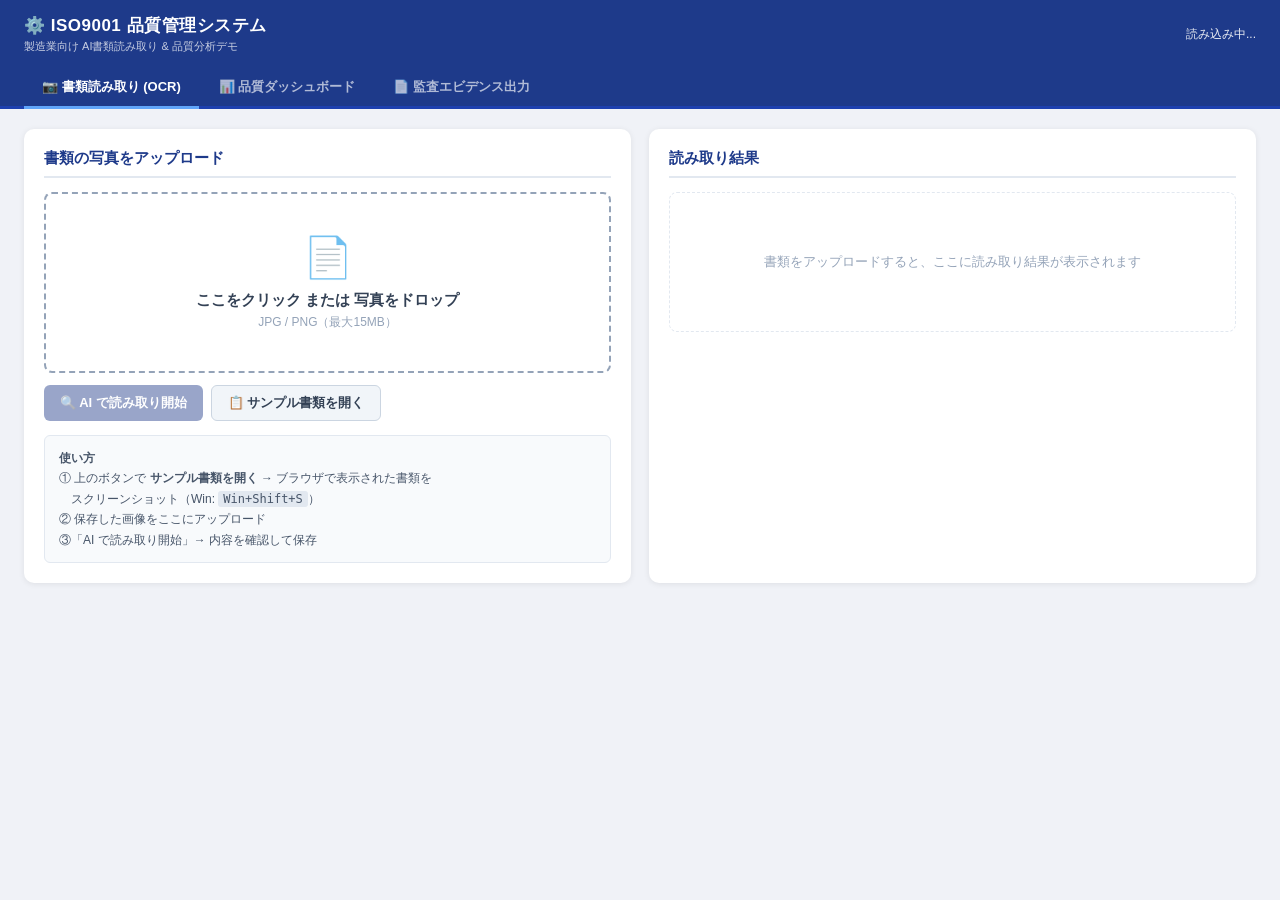
<file: index.html>
<!DOCTYPE html>
<html lang="ja">
<head>
  <meta charset="UTF-8">
  <meta name="viewport" content="width=device-width, initial-scale=1.0">
  <title>ISO9001 品質管理システム — デモ</title>
  <link rel="stylesheet" href="style.css">
</head>
<body>

<!-- ヘッダー -->
<header>
  <div class="header-left">
    <div class="logo">⚙️ ISO9001 品質管理システム</div>
    <div class="header-sub">製造業向け AI書類読み取り &amp; 品質分析デモ</div>
  </div>
  <div id="statsBar" class="stats-bar">読み込み中...</div>
</header>

<!-- タブナビ -->
<nav class="tab-nav">
  <button class="tab-btn active" data-tab="ocr">📷 書類読み取り (OCR)</button>
  <button class="tab-btn" data-tab="dashboard">📊 品質ダッシュボード</button>
  <button class="tab-btn" data-tab="audit">📄 監査エビデンス出力</button>
</nav>

<main>

<!-- ─── TAB: OCR ─────────────────────────────── -->
<div id="tab-ocr" class="tab-pane active">
  <div class="ocr-layout">

    <!-- 左: アップロード -->
    <div class="upload-card">
      <div class="section-title">書類の写真をアップロード</div>

      <div id="dropZone" class="drop-zone" onclick="document.getElementById('fileInput').click()">
        <div id="dropContent">
          <div class="drop-icon">📄</div>
          <div class="drop-text">ここをクリック または 写真をドロップ</div>
          <div class="drop-sub">JPG / PNG（最大15MB）</div>
        </div>
        <img id="previewImg" class="preview-img hidden" alt="プレビュー">
      </div>
      <input type="file" id="fileInput" accept="image/*" style="display:none">

      <div style="margin-top:12px; display:flex; gap:8px;">
        <button class="btn btn-primary" id="ocrBtn" onclick="runOCR()" disabled>
          🔍 AI で読み取り開始
        </button>
        <button class="btn btn-ghost" onclick="openSampleDocs()">
          📋 サンプル書類を開く
        </button>
      </div>

      <div class="hint-box">
        <b>使い方</b><br>
        ① 上のボタンで <b>サンプル書類を開く</b> → ブラウザで表示された書類を<br>
        　スクリーンショット（Win: <code>Win+Shift+S</code>）<br>
        ② 保存した画像をここにアップロード<br>
        ③「AI で読み取り開始」→ 内容を確認して保存
      </div>
    </div>

    <!-- 右: OCR結果 -->
    <div class="result-card">
      <div class="section-title">読み取り結果 <span id="resultBadge" class="badge hidden"></span></div>
      <div id="ocrSpinner" class="spinner-area hidden">
        <div class="spinner"></div>
        <div>Claude AI が書類を解析中...</div>
      </div>
      <div id="ocrResult" class="result-empty">
        書類をアップロードすると、ここに読み取り結果が表示されます
      </div>
    </div>
  </div>
</div>

<!-- ─── TAB: Dashboard ───────────────────────── -->
<div id="tab-dashboard" class="tab-pane hidden">

  <!-- 日本語でカードを作るビルダー -->
  <div class="builder">
    <div class="builder-lbl">
      <span>🪄 カードを作る</span>
      <span class="ai-badge">AI</span>
      <span class="builder-mode" id="builderMode">モードを確認中...</span>
    </div>
    <div class="builder-row">
      <input id="prompt" type="text" autocomplete="off"
        placeholder="例）不良率が高い製品トップ3を棒グラフで／指摘の内訳を円グラフで／NG率の推移を折れ線で">
      <button class="btn btn-primary" id="addCard">＋ 追加</button>
    </div>
    <div class="chips" id="chips"></div>
    <div class="interp" id="interp"></div>
  </div>

  <!-- 月選択 + データ操作 -->
  <div class="dash-toolbar">
    <label>対象月：
      <input type="month" id="monthPicker" class="month-input">
    </label>
    <button class="btn btn-primary" onclick="loadDashboard()">📊 更新</button>
    <button class="btn btn-ghost" onclick="seedData(false)">▶ サンプルデータ投入</button>
    <button class="btn btn-danger" onclick="clearData()">🗑 データ削除</button>
    <span class="dash-hint">↔ カード左の <b>⠿</b> で並べ替え／右上の <b>×</b> で削除</span>
    <button class="btn btn-ghost" id="resetLayout" style="margin-left:auto">レイアウト初期化</button>
  </div>

  <!-- カード盤面（app.js が実データで生成） -->
  <div class="board" id="board">
    <div class="board-empty" id="boardEmpty">「▶ サンプルデータ投入」を押すか、書類を読み取ると<br>ここに品質レポートが表示されます。</div>
  </div>
</div>

<!-- ─── TAB: Audit ───────────────────────────── -->
<div id="tab-audit" class="tab-pane hidden">
  <div class="audit-layout">
    <div class="audit-card">
      <div class="section-title">ISO9001 監査エビデンス 自動生成</div>
      <p style="color:#555; margin-bottom:20px">
        データベースに蓄積された検査記録から、<b>ISO9001監査で提出できる品質管理記録書</b>を自動生成します。<br>
        PDF保存はブラウザの印刷機能（Ctrl+P → PDF保存）をご利用ください。
      </p>

      <div class="audit-form">
        <label>対象月：
          <input type="month" id="auditMonth" class="month-input">
        </label>
        <button class="btn btn-primary" onclick="exportAudit()">
          📄 監査エビデンスを生成・表示
        </button>
      </div>

      <div class="audit-preview" id="auditPreview">
        <div class="audit-sample">
          <b>自動生成される内容：</b>
          <ul>
            <li>✅ 文書番号・対象期間・発行日の自動記入</li>
            <li>✅ 製品別 品質実績表（検査数・NG数・NG率・判定）</li>
            <li>✅ 不良内容分析（上位ランキング・構成比）</li>
            <li>✅ 工程別タクトタイム実績と評価</li>
            <li>✅ 確認・承認サインエリア付き</li>
            <li>✅ ブラウザ印刷でそのままPDF化</li>
          </ul>
        </div>
      </div>
    </div>
  </div>
</div>

</main>

<!-- トースト通知 -->
<div id="toast" class="toast hidden"></div>

<script src="app.js"></script>
</body>
</html>
</file>
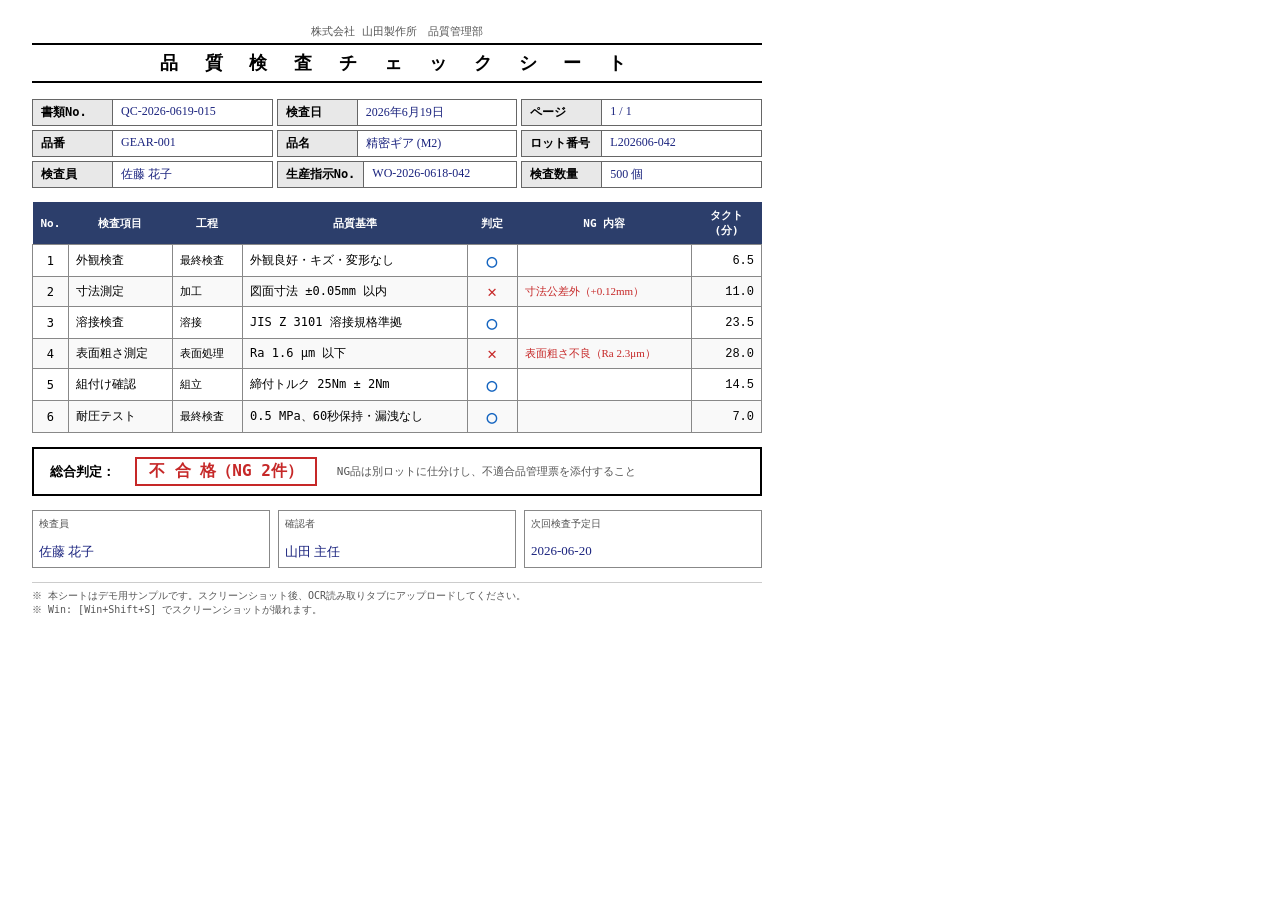
<file: sample-docs/quality-check-001.html>
<!DOCTYPE html>
<html lang="ja">
<head>
<meta charset="UTF-8">
<title>品質検査チェックシート QC-2026-0619-015</title>
<style>
  * { box-sizing: border-box; margin: 0; padding: 0; }
  body {
    font-family: "MS Gothic", "Yu Gothic", monospace;
    font-size: 12px;
    background: #fff;
    color: #000;
    padding: 24px 32px;
    width: 794px; /* A4 横幅 */
  }
  .company { text-align: center; font-size: 11px; color: #555; margin-bottom: 4px; }
  h1 { text-align: center; font-size: 18px; letter-spacing: 8px; border-top: 2px solid #000; border-bottom: 2px solid #000; padding: 6px 0; margin-bottom: 16px; }
  .meta-grid { display: grid; grid-template-columns: 1fr 1fr 1fr; gap: 4px; margin-bottom: 14px; }
  .meta-row { display: flex; border: 1px solid #666; }
  .meta-label { background: #e8e8e8; padding: 4px 8px; white-space: nowrap; font-weight: bold; border-right: 1px solid #666; min-width: 80px; }
  .meta-value { padding: 4px 8px; flex: 1; color: #1a237e; font-family: "Yu Mincho", "MS Mincho", serif; }

  table { width: 100%; border-collapse: collapse; margin-bottom: 14px; }
  th { background: #2c3e6b; color: #fff; padding: 6px 8px; font-size: 11px; text-align: center; }
  td { border: 1px solid #888; padding: 5px 7px; vertical-align: middle; }
  tr:nth-child(even) td { background: #f9f9f9; }

  .result-ok { text-align: center; font-size: 18px; color: #1565c0; font-weight: bold; }
  .result-ng { text-align: center; font-size: 16px; color: #c62828; font-weight: bold; }
  .ng-content { color: #c62828; font-family: "Yu Mincho", serif; font-size: 11px; }
  .takt { text-align: right; font-family: "Courier New", monospace; }
  .process-cell { font-size: 11px; }

  .footer { display: grid; grid-template-columns: 1fr 1fr 1fr; gap: 8px; margin-top: 10px; }
  .sign-box { border: 1px solid #888; padding: 6px; min-height: 48px; }
  .sign-label { font-size: 10px; color: #555; margin-bottom: 4px; }
  .sign-name { font-family: "Yu Mincho", serif; color: #1a237e; padding-top: 8px; font-size: 13px; }

  .judge-box { margin-top: 10px; border: 2px solid #000; padding: 8px 16px; display: flex; align-items: center; gap: 20px; }
  .judge-label { font-weight: bold; font-size: 13px; }
  .judge-fail { font-size: 16px; color: #c62828; font-weight: bold; border: 2px solid #c62828; padding: 2px 12px; }
  .note-small { font-size: 10px; color: #555; margin-top: 14px; border-top: 1px solid #ccc; padding-top: 6px; }
</style>
</head>
<body>

<div class="company">株式会社 山田製作所　品質管理部</div>
<h1>品 質 検 査 チ ェ ッ ク シ ー ト</h1>

<div class="meta-grid">
  <div class="meta-row"><div class="meta-label">書類No.</div><div class="meta-value">QC-2026-0619-015</div></div>
  <div class="meta-row"><div class="meta-label">検査日</div><div class="meta-value">2026年6月19日</div></div>
  <div class="meta-row"><div class="meta-label">ページ</div><div class="meta-value">1 / 1</div></div>

  <div class="meta-row"><div class="meta-label">品番</div><div class="meta-value">GEAR-001</div></div>
  <div class="meta-row"><div class="meta-label">品名</div><div class="meta-value">精密ギア (M2)</div></div>
  <div class="meta-row"><div class="meta-label">ロット番号</div><div class="meta-value">L202606-042</div></div>

  <div class="meta-row"><div class="meta-label">検査員</div><div class="meta-value">佐藤 花子</div></div>
  <div class="meta-row"><div class="meta-label">生産指示No.</div><div class="meta-value">WO-2026-0618-042</div></div>
  <div class="meta-row"><div class="meta-label">検査数量</div><div class="meta-value">500 個</div></div>
</div>

<table>
  <thead>
    <tr>
      <th style="width:30px">No.</th>
      <th>検査項目</th>
      <th>工程</th>
      <th>品質基準</th>
      <th style="width:50px">判定</th>
      <th>NG 内容</th>
      <th style="width:70px">タクト<br>(分)</th>
    </tr>
  </thead>
  <tbody>
    <tr>
      <td style="text-align:center">1</td>
      <td>外観検査</td>
      <td class="process-cell">最終検査</td>
      <td>外観良好・キズ・変形なし</td>
      <td class="result-ok">○</td>
      <td></td>
      <td class="takt">6.5</td>
    </tr>
    <tr>
      <td style="text-align:center">2</td>
      <td>寸法測定</td>
      <td class="process-cell">加工</td>
      <td>図面寸法 ±0.05mm 以内</td>
      <td class="result-ng">✕</td>
      <td class="ng-content">寸法公差外（+0.12mm）</td>
      <td class="takt">11.0</td>
    </tr>
    <tr>
      <td style="text-align:center">3</td>
      <td>溶接検査</td>
      <td class="process-cell">溶接</td>
      <td>JIS Z 3101 溶接規格準拠</td>
      <td class="result-ok">○</td>
      <td></td>
      <td class="takt">23.5</td>
    </tr>
    <tr>
      <td style="text-align:center">4</td>
      <td>表面粗さ測定</td>
      <td class="process-cell">表面処理</td>
      <td>Ra 1.6 μm 以下</td>
      <td class="result-ng">✕</td>
      <td class="ng-content">表面粗さ不良（Ra 2.3μm）</td>
      <td class="takt">28.0</td>
    </tr>
    <tr>
      <td style="text-align:center">5</td>
      <td>組付け確認</td>
      <td class="process-cell">組立</td>
      <td>締付トルク 25Nm ± 2Nm</td>
      <td class="result-ok">○</td>
      <td></td>
      <td class="takt">14.5</td>
    </tr>
    <tr>
      <td style="text-align:center">6</td>
      <td>耐圧テスト</td>
      <td class="process-cell">最終検査</td>
      <td>0.5 MPa、60秒保持・漏洩なし</td>
      <td class="result-ok">○</td>
      <td></td>
      <td class="takt">7.0</td>
    </tr>
  </tbody>
</table>

<div class="judge-box">
  <div class="judge-label">総合判定：</div>
  <div class="judge-fail">不 合 格（NG 2件）</div>
  <div style="font-size:11px; color:#555">
    NG品は別ロットに仕分けし、不適合品管理票を添付すること
  </div>
</div>

<div class="footer" style="margin-top:14px">
  <div class="sign-box">
    <div class="sign-label">検査員</div>
    <div class="sign-name">佐藤 花子</div>
  </div>
  <div class="sign-box">
    <div class="sign-label">確認者</div>
    <div class="sign-name">山田 主任</div>
  </div>
  <div class="sign-box">
    <div class="sign-label">次回検査予定日</div>
    <div class="sign-name">2026-06-20</div>
  </div>
</div>

<div class="note-small">
  ※ 本シートはデモ用サンプルです。スクリーンショット後、OCR読み取りタブにアップロードしてください。<br>
  ※ Win: [Win+Shift+S] でスクリーンショットが撮れます。
</div>

</body>
</html>
</file>
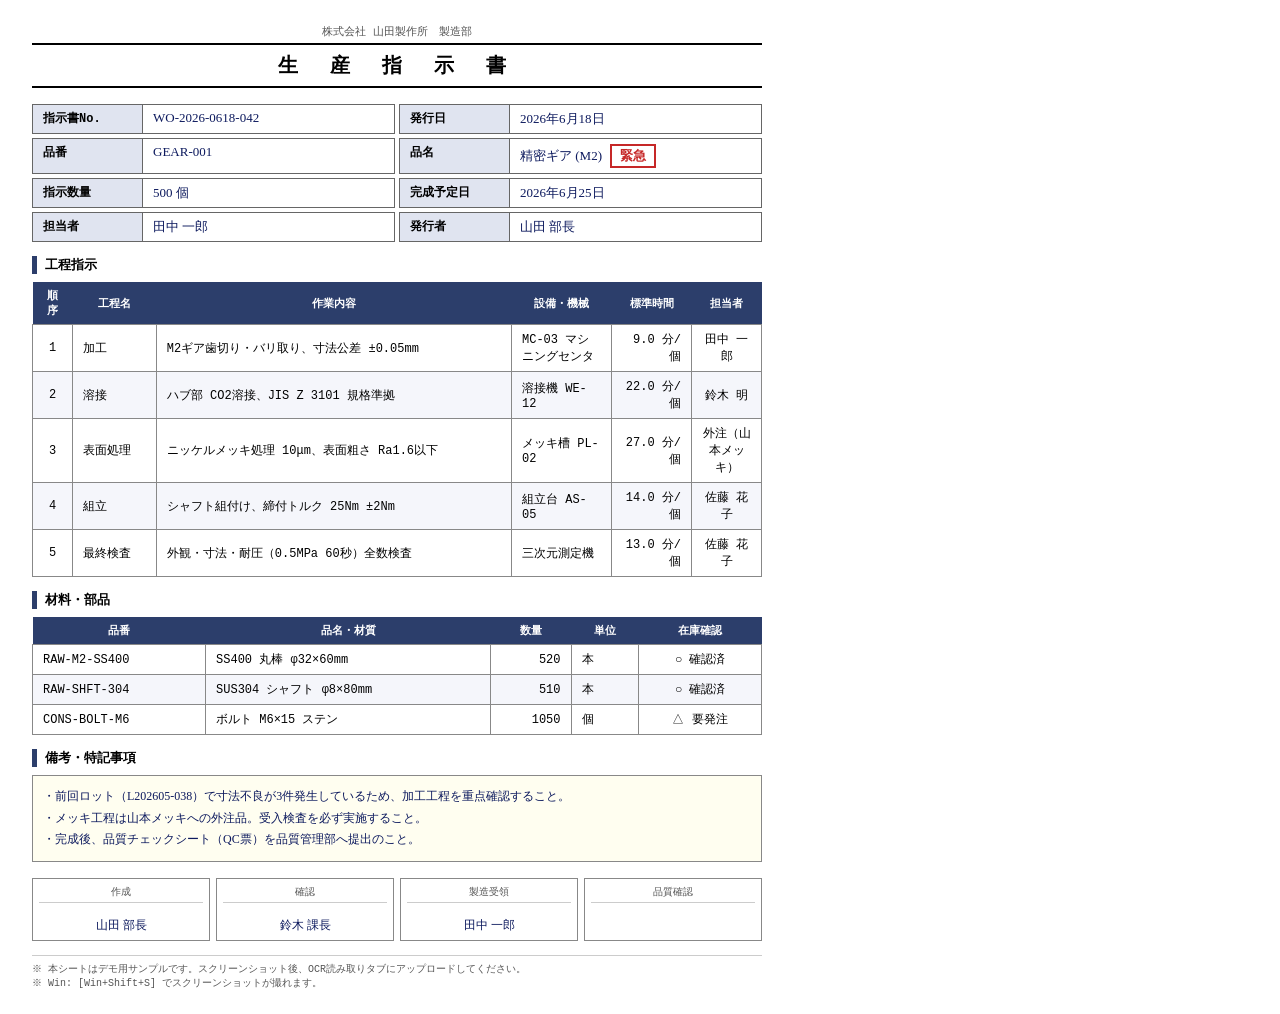
<file: sample-docs/seisan-shiji-001.html>
<!DOCTYPE html>
<html lang="ja">
<head>
<meta charset="UTF-8">
<title>生産指示書 WO-2026-0618-042</title>
<style>
  * { box-sizing: border-box; margin: 0; padding: 0; }
  body {
    font-family: "MS Gothic", "Yu Gothic", monospace;
    font-size: 12px;
    background: #fff;
    color: #000;
    padding: 24px 32px;
    width: 794px;
  }
  .company { text-align: center; font-size: 11px; color: #555; margin-bottom: 4px; }
  h1 { text-align: center; font-size: 20px; letter-spacing: 10px; border-top: 2px solid #000; border-bottom: 2px solid #000; padding: 7px 0; margin-bottom: 16px; }

  .meta-grid { display: grid; grid-template-columns: 1fr 1fr; gap: 4px; margin-bottom: 14px; }
  .meta-row { display: flex; border: 1px solid #666; }
  .meta-label { background: #e0e4f0; padding: 5px 10px; font-weight: bold; border-right: 1px solid #666; min-width: 110px; }
  .meta-value { padding: 5px 10px; flex: 1; color: #0d1a5e; font-family: "Yu Mincho", "MS Mincho", serif; font-size: 13px; }

  .section-title { font-weight: bold; border-left: 5px solid #2c3e6b; padding-left: 8px; margin: 14px 0 8px; font-size: 13px; }

  table { width: 100%; border-collapse: collapse; margin-bottom: 14px; }
  th { background: #2c3e6b; color: #fff; padding: 6px 10px; font-size: 11px; text-align: center; }
  td { border: 1px solid #888; padding: 6px 10px; vertical-align: middle; }
  tr:nth-child(even) td { background: #f5f6fb; }
  .num { text-align: right; font-family: "Courier New", monospace; }
  .center { text-align: center; }

  .notes-box { border: 1px solid #888; padding: 10px; min-height: 60px; background: #fffef0; }
  .notes-text { font-family: "Yu Mincho", serif; color: #0d1a5e; line-height: 1.8; }

  .footer-grid { display: grid; grid-template-columns: 1fr 1fr 1fr 1fr; gap: 6px; margin-top: 16px; }
  .sign-box { border: 1px solid #888; padding: 6px; min-height: 56px; }
  .sign-label { font-size: 10px; color: #555; margin-bottom: 4px; text-align: center; border-bottom: 1px solid #ccc; padding-bottom: 3px; }
  .sign-name { font-family: "Yu Mincho", serif; color: #0d1a5e; padding-top: 10px; font-size: 12px; text-align: center; }

  .priority { display: inline-block; border: 2px solid #c62828; color: #c62828; padding: 1px 8px; font-weight: bold; margin-left: 8px; }
  .note-small { font-size: 10px; color: #555; margin-top: 14px; border-top: 1px solid #ccc; padding-top: 6px; }
</style>
</head>
<body>

<div class="company">株式会社 山田製作所　製造部</div>
<h1>生 産 指 示 書</h1>

<div class="meta-grid">
  <div class="meta-row"><div class="meta-label">指示書No.</div><div class="meta-value">WO-2026-0618-042</div></div>
  <div class="meta-row"><div class="meta-label">発行日</div><div class="meta-value">2026年6月18日</div></div>

  <div class="meta-row"><div class="meta-label">品番</div><div class="meta-value">GEAR-001</div></div>
  <div class="meta-row"><div class="meta-label">品名</div><div class="meta-value">精密ギア (M2)<span class="priority">緊急</span></div></div>

  <div class="meta-row"><div class="meta-label">指示数量</div><div class="meta-value">500 個</div></div>
  <div class="meta-row"><div class="meta-label">完成予定日</div><div class="meta-value">2026年6月25日</div></div>

  <div class="meta-row"><div class="meta-label">担当者</div><div class="meta-value">田中 一郎</div></div>
  <div class="meta-row"><div class="meta-label">発行者</div><div class="meta-value">山田 部長</div></div>
</div>

<div class="section-title">工程指示</div>
<table>
  <thead>
    <tr>
      <th style="width:40px">順序</th>
      <th>工程名</th>
      <th>作業内容</th>
      <th style="width:100px">設備・機械</th>
      <th style="width:80px">標準時間</th>
      <th style="width:70px">担当者</th>
    </tr>
  </thead>
  <tbody>
    <tr>
      <td class="center">1</td>
      <td>加工</td>
      <td>M2ギア歯切り・バリ取り、寸法公差 ±0.05mm</td>
      <td>MC-03 マシニングセンタ</td>
      <td class="num">9.0 分/個</td>
      <td class="center">田中 一郎</td>
    </tr>
    <tr>
      <td class="center">2</td>
      <td>溶接</td>
      <td>ハブ部 CO2溶接、JIS Z 3101 規格準拠</td>
      <td>溶接機 WE-12</td>
      <td class="num">22.0 分/個</td>
      <td class="center">鈴木 明</td>
    </tr>
    <tr>
      <td class="center">3</td>
      <td>表面処理</td>
      <td>ニッケルメッキ処理 10μm、表面粗さ Ra1.6以下</td>
      <td>メッキ槽 PL-02</td>
      <td class="num">27.0 分/個</td>
      <td class="center">外注（山本メッキ）</td>
    </tr>
    <tr>
      <td class="center">4</td>
      <td>組立</td>
      <td>シャフト組付け、締付トルク 25Nm ±2Nm</td>
      <td>組立台 AS-05</td>
      <td class="num">14.0 分/個</td>
      <td class="center">佐藤 花子</td>
    </tr>
    <tr>
      <td class="center">5</td>
      <td>最終検査</td>
      <td>外観・寸法・耐圧（0.5MPa 60秒）全数検査</td>
      <td>三次元測定機</td>
      <td class="num">13.0 分/個</td>
      <td class="center">佐藤 花子</td>
    </tr>
  </tbody>
</table>

<div class="section-title">材料・部品</div>
<table>
  <thead>
    <tr><th>品番</th><th>品名・材質</th><th>数量</th><th>単位</th><th>在庫確認</th></tr>
  </thead>
  <tbody>
    <tr><td>RAW-M2-SS400</td><td>SS400 丸棒 φ32×60mm</td><td class="num">520</td><td>本</td><td class="center">○ 確認済</td></tr>
    <tr><td>RAW-SHFT-304</td><td>SUS304 シャフト φ8×80mm</td><td class="num">510</td><td>本</td><td class="center">○ 確認済</td></tr>
    <tr><td>CONS-BOLT-M6</td><td>ボルト M6×15 ステン</td><td class="num">1050</td><td>個</td><td class="center">△ 要発注</td></tr>
  </tbody>
</table>

<div class="section-title">備考・特記事項</div>
<div class="notes-box">
  <div class="notes-text">
    ・前回ロット（L202605-038）で寸法不良が3件発生しているため、加工工程を重点確認すること。<br>
    ・メッキ工程は山本メッキへの外注品。受入検査を必ず実施すること。<br>
    ・完成後、品質チェックシート（QC票）を品質管理部へ提出のこと。
  </div>
</div>

<div class="footer-grid">
  <div class="sign-box"><div class="sign-label">作成</div><div class="sign-name">山田 部長</div></div>
  <div class="sign-box"><div class="sign-label">確認</div><div class="sign-name">鈴木 課長</div></div>
  <div class="sign-box"><div class="sign-label">製造受領</div><div class="sign-name">田中 一郎</div></div>
  <div class="sign-box"><div class="sign-label">品質確認</div><div class="sign-name"></div></div>
</div>

<div class="note-small">
  ※ 本シートはデモ用サンプルです。スクリーンショット後、OCR読み取りタブにアップロードしてください。<br>
  ※ Win: [Win+Shift+S] でスクリーンショットが撮れます。
</div>

</body>
</html>
</file>
<file: style.css>
/* ─── Reset & Base ─────────────────────────── */
*, *::before, *::after { box-sizing: border-box; margin: 0; padding: 0; }

body {
  font-family: "Yu Gothic UI", "Meiryo UI", "Segoe UI", sans-serif;
  font-size: 14px;
  background: #f0f2f7;
  color: #1e293b;
  min-height: 100vh;
}

/* ─── Header ───────────────────────────────── */
header {
  background: #1e3a8a;
  color: #fff;
  padding: 14px 24px;
  display: flex;
  align-items: center;
  justify-content: space-between;
  box-shadow: 0 2px 8px rgba(0,0,0,.25);
}
.header-left { display: flex; flex-direction: column; gap: 2px; }
.logo { font-size: 17px; font-weight: 700; letter-spacing: .5px; }
.header-sub { font-size: 11px; opacity: .75; }

.stats-bar {
  display: flex;
  gap: 20px;
  font-size: 12px;
  opacity: .9;
}
.stats-bar b { font-size: 15px; }
.stat-item { display: flex; flex-direction: column; align-items: center; gap: 1px; }
.stat-label { opacity: .7; font-size: 11px; }
.stat-value { font-weight: 700; font-size: 16px; }
.stat-value.red { color: #fca5a5; }

/* ─── Tab Nav ──────────────────────────────── */
.tab-nav {
  background: #1e3a8a;
  display: flex;
  gap: 2px;
  padding: 0 24px;
  border-bottom: 3px solid #1e40af;
}
.tab-btn {
  background: transparent;
  border: none;
  color: rgba(255,255,255,.65);
  font-size: 13px;
  font-weight: 600;
  padding: 10px 18px;
  cursor: pointer;
  border-bottom: 3px solid transparent;
  margin-bottom: -3px;
  transition: color .15s, border-color .15s;
}
.tab-btn:hover { color: #fff; }
.tab-btn.active { color: #fff; border-bottom-color: #60a5fa; }

/* ─── Main & Panes ─────────────────────────── */
main { padding: 20px 24px; }
.tab-pane { display: none; }
.tab-pane.active { display: block; }

/* ─── OCR Layout ───────────────────────────── */
.ocr-layout {
  display: grid;
  grid-template-columns: 1fr 1fr;
  gap: 18px;
}
.upload-card, .result-card {
  background: #fff;
  border-radius: 10px;
  padding: 20px;
  box-shadow: 0 1px 6px rgba(0,0,0,.08);
}

.section-title {
  font-size: 15px;
  font-weight: 700;
  color: #1e3a8a;
  margin-bottom: 14px;
  padding-bottom: 8px;
  border-bottom: 2px solid #e2e8f0;
}

.drop-zone {
  border: 2px dashed #94a3b8;
  border-radius: 8px;
  padding: 40px 20px;
  text-align: center;
  cursor: pointer;
  transition: border-color .2s, background .2s;
  min-height: 180px;
  display: flex;
  align-items: center;
  justify-content: center;
  position: relative;
  overflow: hidden;
}
.drop-zone:hover { border-color: #3b82f6; background: #f0f6ff; }
.drop-zone.dragover { border-color: #2563eb; background: #eff6ff; }
.drop-icon { font-size: 40px; margin-bottom: 10px; }
.drop-text { font-size: 15px; font-weight: 600; color: #334155; }
.drop-sub  { font-size: 12px; color: #94a3b8; margin-top: 4px; }

.preview-img {
  max-width: 100%;
  max-height: 260px;
  border-radius: 6px;
  object-fit: contain;
}
.hidden { display: none !important; }

.hint-box {
  margin-top: 14px;
  background: #f8fafc;
  border: 1px solid #e2e8f0;
  border-radius: 6px;
  padding: 12px 14px;
  font-size: 12px;
  color: #475569;
  line-height: 1.7;
}
.hint-box code {
  background: #e2e8f0;
  padding: 1px 5px;
  border-radius: 3px;
  font-family: monospace;
}

/* ─── OCR Result ───────────────────────────── */
.result-empty {
  color: #94a3b8;
  font-size: 13px;
  text-align: center;
  padding: 60px 20px;
  border: 1px dashed #e2e8f0;
  border-radius: 8px;
}

.ocr-data {
  display: flex;
  flex-direction: column;
  gap: 10px;
}
.ocr-header-grid {
  display: grid;
  grid-template-columns: 1fr 1fr;
  gap: 8px;
  margin-bottom: 4px;
}
.ocr-field {
  display: flex;
  flex-direction: column;
  gap: 3px;
}
.ocr-label { font-size: 11px; color: #64748b; font-weight: 600; }
.ocr-input {
  border: 1px solid #cbd5e1;
  border-radius: 5px;
  padding: 6px 9px;
  font-size: 13px;
  font-family: inherit;
  color: #1e293b;
  background: #fff;
}
.ocr-input:focus { outline: none; border-color: #3b82f6; box-shadow: 0 0 0 2px #bfdbfe; }

.items-table {
  width: 100%;
  border-collapse: collapse;
  font-size: 12px;
  margin-top: 6px;
}
.items-table th {
  background: #1e3a8a;
  color: #fff;
  padding: 6px 8px;
  text-align: left;
  font-weight: 600;
}
.items-table td {
  border: 1px solid #e2e8f0;
  padding: 5px 7px;
  vertical-align: middle;
}
.items-table tr:nth-child(even) td { background: #f8fafc; }
.items-table input, .items-table select {
  border: 1px solid #cbd5e1;
  border-radius: 4px;
  padding: 3px 6px;
  font-size: 12px;
  width: 100%;
  font-family: inherit;
}
.result-ng { color: #dc2626; font-weight: 700; }
.result-ok { color: #16a34a; }

/* ─── Badge ────────────────────────────────── */
.badge {
  display: inline-block;
  font-size: 11px;
  font-weight: 600;
  padding: 2px 8px;
  border-radius: 20px;
  margin-left: 6px;
  vertical-align: middle;
}
.badge-check { background: #dbeafe; color: #1d4ed8; }
.badge-prod  { background: #d1fae5; color: #065f46; }

/* ─── Spinner ──────────────────────────────── */
.spinner-area {
  display: flex;
  flex-direction: column;
  align-items: center;
  gap: 12px;
  padding: 40px;
  color: #64748b;
}
.spinner {
  width: 36px; height: 36px;
  border: 4px solid #e2e8f0;
  border-top-color: #3b82f6;
  border-radius: 50%;
  animation: spin .7s linear infinite;
}
@keyframes spin { to { transform: rotate(360deg); } }

/* ─── Buttons ──────────────────────────────── */
.btn {
  display: inline-flex;
  align-items: center;
  gap: 5px;
  padding: 8px 16px;
  border: none;
  border-radius: 6px;
  font-size: 13px;
  font-weight: 600;
  cursor: pointer;
  transition: filter .15s, opacity .15s;
  font-family: inherit;
}
.btn:disabled { opacity: .45; cursor: not-allowed; }
.btn:not(:disabled):hover { filter: brightness(1.08); }
.btn-primary { background: #1e3a8a; color: #fff; }
.btn-ghost   { background: #f1f5f9; color: #334155; border: 1px solid #cbd5e1; }
.btn-danger  { background: #fef2f2; color: #dc2626; border: 1px solid #fca5a5; }
.btn-success { background: #16a34a; color: #fff; }

/* ─── Dashboard : ビルダー ──────────────────── */
.builder {
  background: #fff;
  border: 1px solid #e2e8f0;
  border-radius: 10px;
  padding: 15px 18px;
  margin-bottom: 14px;
  box-shadow: 0 1px 6px rgba(0,0,0,.07);
}
.builder-lbl { display: flex; align-items: center; gap: 8px; font-size: 14px; font-weight: 700; color: #1e3a8a; }
.ai-badge { font-size: 10.5px; font-weight: 800; background: #7c3aed; color: #fff; border-radius: 6px; padding: 2px 8px; }
.builder-mode { font-size: 11px; color: #94a3b8; font-weight: 600; }
.builder-row { display: flex; gap: 9px; margin-top: 9px; }
.builder-row input {
  flex: 1; background: #f8fafc; border: 1px solid #cbd5e1; color: #1e293b;
  border-radius: 8px; padding: 10px 12px; font-size: 14px; font-family: inherit;
}
.builder-row input:focus { outline: none; border-color: #3b82f6; box-shadow: 0 0 0 2px #bfdbfe; }
.chips { display: flex; gap: 8px; flex-wrap: wrap; margin-top: 11px; }
.chip {
  background: #f1f5f9; border: 1px solid #cbd5e1; color: #475569;
  border-radius: 999px; padding: 5px 12px; font-size: 11.5px; cursor: pointer;
}
.chip:hover { border-color: #3b82f6; color: #1e3a8a; }
.interp { font-size: 12px; color: #16a34a; margin-top: 9px; min-height: 1px; }
.interp.err { color: #ea580c; }

/* ─── Dashboard : ツールバー ───────────────── */
.dash-toolbar {
  display: flex; align-items: center; gap: 10px; margin-bottom: 16px; flex-wrap: wrap;
}
.month-input {
  border: 1px solid #cbd5e1; border-radius: 6px; padding: 6px 10px;
  font-size: 13px; font-family: inherit; color: #1e293b;
}
.dash-hint { font-size: 12px; color: #64748b; }
.dash-hint b { color: #1e3a8a; }

/* ─── Dashboard : 盤面グリッド ─────────────── */
.board { display: grid; grid-template-columns: repeat(6, 1fr); gap: 14px; }
@media (max-width: 980px) { .board { grid-template-columns: repeat(2, 1fr); } }
@media (max-width: 620px) { .board { grid-template-columns: 1fr; } }
.board-empty {
  grid-column: 1 / -1; text-align: center; color: #94a3b8; font-size: 13px;
  line-height: 1.8; padding: 60px 20px; border: 1px dashed #e2e8f0; border-radius: 10px; background: #fff;
}

.card {
  background: #fff; border: 1px solid #e2e8f0; border-radius: 10px;
  padding: 15px 17px 17px; box-shadow: 0 1px 6px rgba(0,0,0,.07);
  transition: box-shadow .15s, transform .12s, opacity .15s;
}
.col-2 { grid-column: span 2; } .col-3 { grid-column: span 3; } .col-6 { grid-column: span 6; }
@media (max-width: 980px) { .col-2, .col-3 { grid-column: span 1; } .col-6 { grid-column: span 2; } }
@media (max-width: 620px) { .col-2, .col-3, .col-6 { grid-column: span 1; } }
.card.dragging { opacity: .4; border-style: dashed; border-color: #3b82f6; }
.card.drop-target { box-shadow: 0 0 0 2px #3b82f6 inset; transform: translateY(-2px); }
.card.new-in { animation: pop .35s ease; }
@keyframes pop { from { opacity: 0; transform: scale(.96); } to { opacity: 1; transform: scale(1); } }

.card .card-head { display: flex; align-items: center; gap: 9px; margin-bottom: 12px; }
.grip { cursor: grab; color: #94a3b8; flex: none; font-size: 15px; line-height: 1; user-select: none; padding: 2px 3px; border-radius: 6px; letter-spacing: 1px; }
.grip:hover { color: #1e3a8a; background: #f1f5f9; }
.card.dragging .grip { cursor: grabbing; }
.card .card-head h3 { margin: 0; font-size: 13px; font-weight: 700; color: #1e3a8a; flex: 1; }
.card .tag { font-size: 10.5px; color: #64748b; border: 1px solid #e2e8f0; border-radius: 999px; padding: 2px 9px; flex: none; }
.card .del { background: none; border: 0; color: #94a3b8; cursor: pointer; font-size: 16px; line-height: 1; padding: 2px 5px; border-radius: 6px; flex: none; }
.card .del:hover { color: #dc2626; background: #fef2f2; }

/* KPIタイル */
.kpis { display: grid; grid-template-columns: repeat(3, 1fr); gap: 12px; }
.kpi { background: #f8fafc; border: 1px solid #e2e8f0; border-radius: 9px; padding: 13px; }
.kpi .k { font-size: 11px; color: #64748b; }
.kpi .v { font-size: 25px; font-weight: 800; line-height: 1.15; color: #1e293b; margin-top: 4px; font-variant-numeric: tabular-nums; }
.kpi .d { font-size: 11px; margin-top: 3px; font-variant-numeric: tabular-nums; }
.kpi .d.up { color: #dc2626; } .kpi .d.down { color: #16a34a; } .kpi .d.flat { color: #64748b; }

/* バーリスト */
.barlist .row { margin-bottom: 11px; } .barlist .row:last-child { margin-bottom: 0; }
.barlist .top { display: flex; justify-content: space-between; font-size: 12.5px; margin-bottom: 5px; gap: 8px; }
.barlist .top .name { overflow: hidden; text-overflow: ellipsis; white-space: nowrap; color: #334155; }
.barlist .top .v { color: #64748b; font-variant-numeric: tabular-nums; flex: none; }
.track { height: 8px; background: #eef2f7; border-radius: 99px; overflow: hidden; }
.fill { height: 100%; border-radius: 99px; }

/* ドーナツ + 凡例 */
.split { display: flex; gap: 16px; align-items: center; flex-wrap: wrap; }
.legend { flex: 1; min-width: 140px; }
.legend .li { display: flex; align-items: center; gap: 8px; font-size: 12.5px; margin-bottom: 7px; color: #334155; }
.legend .li .sw { width: 11px; height: 11px; border-radius: 3px; flex: none; }
.legend .li .p { margin-left: auto; color: #64748b; font-variant-numeric: tabular-nums; }

/* 折れ線 */
.lchart { width: 100%; height: auto; display: block; }

/* AI所見 / 改善サマリー */
.card-ai .lead { font-size: 12.8px; color: #1e293b; margin-bottom: 8px; }
.card-ai ul { margin: 6px 0 0; padding-left: 18px; }
.card-ai li { font-size: 12.5px; margin-bottom: 6px; color: #334155; }
.card-ai li b { color: #1e3a8a; }
.card-ai .src { font-size: 11px; color: #94a3b8; margin-top: 12px; border-top: 1px dashed #e2e8f0; padding-top: 10px; }
.ai-suggest-box {
  font-size: 12.8px; line-height: 1.8; color: #1e293b; background: #f0f9ff;
  border: 1px solid #bae6fd; border-radius: 6px; padding: 12px; white-space: pre-wrap; margin-bottom: 10px;
}
.ai-suggest-empty {
  color: #94a3b8; font-size: 12.5px; line-height: 1.7; padding: 14px; background: #f8fafc;
  border-radius: 6px; border: 1px dashed #e2e8f0; margin-bottom: 10px;
}

/* エビデンス出力 */
.evlist { display: flex; flex-direction: column; gap: 10px; }
.evlist .ev {
  display: flex; align-items: center; gap: 10px; background: #f8fafc; border: 1px solid #e2e8f0;
  border-radius: 8px; padding: 11px 13px; font-size: 12.8px; cursor: pointer; color: #1e293b;
  font-family: inherit; text-align: left; width: 100%;
}
.evlist .ev:hover { border-color: #3b82f6; }
.evlist .ev .ic { font-size: 16px; }
.evlist .ev .desc { color: #94a3b8; font-size: 11px; }

/* ─── Audit ────────────────────────────────── */
.audit-layout { max-width: 700px; }
.audit-card {
  background: #fff;
  border-radius: 10px;
  padding: 24px;
  box-shadow: 0 1px 6px rgba(0,0,0,.07);
}
.audit-form {
  display: flex;
  align-items: center;
  gap: 12px;
  margin-bottom: 20px;
}
.audit-preview { margin-top: 4px; }
.audit-sample {
  background: #f8fafc;
  border: 1px solid #e2e8f0;
  border-radius: 8px;
  padding: 18px;
}
.audit-sample b { display: block; margin-bottom: 10px; color: #1e3a8a; }
.audit-sample ul { padding-left: 4px; list-style: none; }
.audit-sample li { margin-bottom: 6px; font-size: 13px; color: #334155; }

/* ─── Toast ────────────────────────────────── */
.toast {
  position: fixed;
  bottom: 24px;
  left: 50%;
  transform: translateX(-50%);
  background: #1e293b;
  color: #fff;
  padding: 12px 24px;
  border-radius: 8px;
  font-size: 14px;
  font-weight: 600;
  box-shadow: 0 4px 16px rgba(0,0,0,.3);
  z-index: 9999;
  transition: opacity .3s;
}
.toast.hidden { opacity: 0; pointer-events: none; }

/* ─── Save area ────────────────────────────── */
.save-area {
  display: flex;
  gap: 10px;
  margin-top: 14px;
  padding-top: 14px;
  border-top: 1px solid #e2e8f0;
}
</file>
